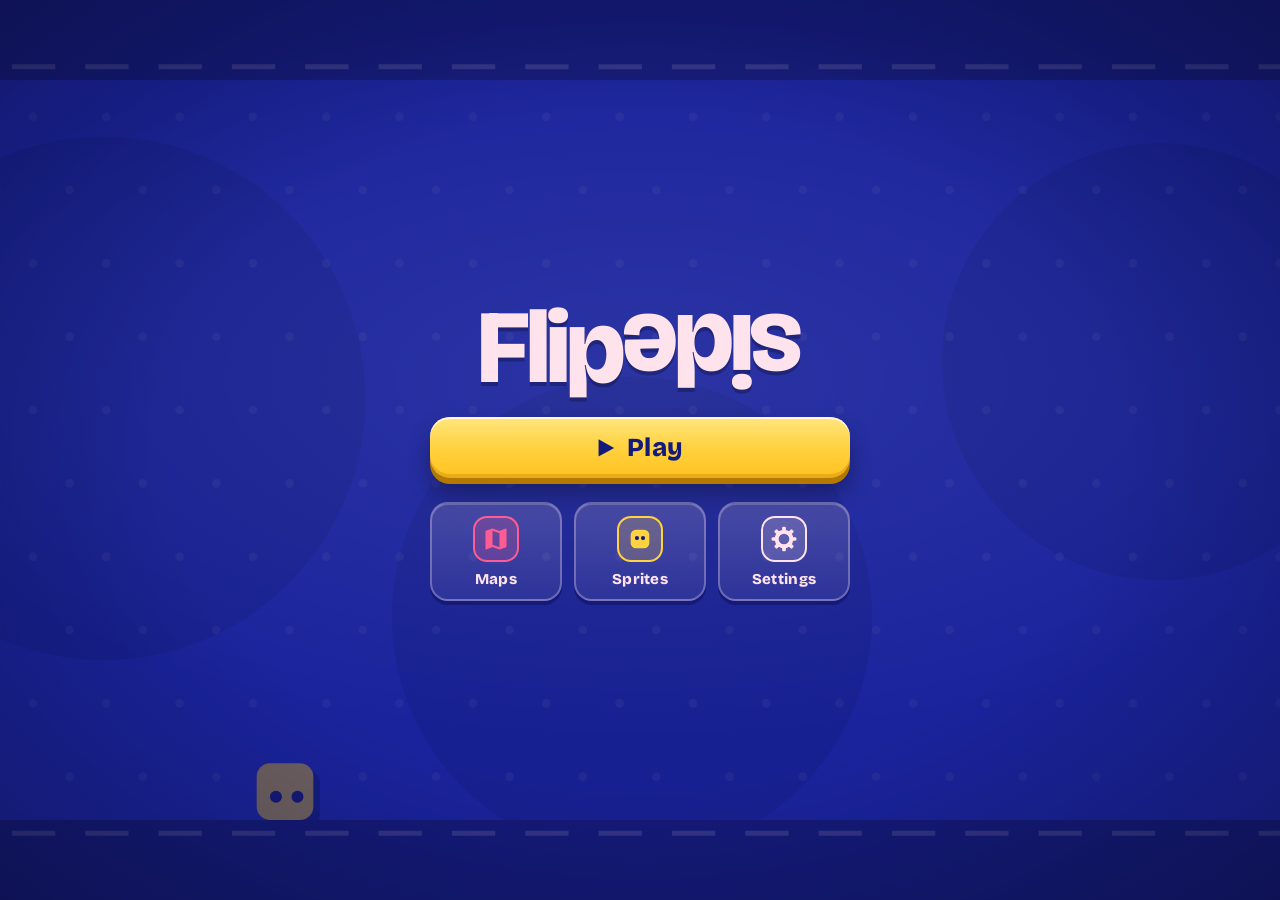
<file: index.html>
<!doctype html>
<html lang="en">
<head>
<meta charset="utf-8">
<meta name="viewport" content="width=device-width, initial-scale=1, viewport-fit=cover">
<title>Flipside</title>
<link rel="preconnect" href="https://fonts.googleapis.com">
<link rel="preconnect" href="https://fonts.gstatic.com" crossorigin>
<link href="https://fonts.googleapis.com/css2?family=Bricolage+Grotesque:opsz,wght@12..96,400..800&display=swap" rel="stylesheet">
<link rel="stylesheet" href="css/style.css">
</head>
<body>
<div class="stage" id="stage">
  <canvas id="game" role="img" aria-label="Flipside game. Tap to flip gravity and dodge the obstacles."></canvas>
  <div class="overlay" id="overlay">
    <h1 class="title" id="ovTitle" aria-label="Flipside">Flip<span class="flipped">side</span></h1>
    <p class="lede" id="ovText" hidden></p>
    <div class="stats" id="ovStats" hidden></div>
    <div class="actions">
      <button class="btn" id="ovBtn" type="button">Play</button>
      <button class="btn alt" id="ovMaps" type="button" hidden>Maps</button>
      <button class="btn alt" id="ovSound" type="button" hidden>Sound on</button>
    </div>
    <div class="homemenu" id="homeMenu" hidden>
      <button class="tile" id="homeMaps" type="button"><svg viewBox="0 0 24 24" aria-hidden="true"><path fill="currentColor" d="M20.5 3l-.16.03L15 5.1 9 3 3.36 4.9c-.21.07-.36.25-.36.48V20.5c0 .28.22.5.5.5l.16-.03L9 18.9l6 2.1 5.64-1.9c.21-.07.36-.25.36-.48V3.5c0-.28-.22-.5-.5-.5zM15 19l-6-2.11V5l6 2.11V19z"/></svg><span>Maps</span></button>
      <button class="tile" id="homeSprites" type="button"><svg viewBox="0 0 24 24" aria-hidden="true"><rect x="4" y="4" width="16" height="16" rx="4.5" fill="currentColor"/><circle cx="9.4" cy="11.2" r="1.8" fill="var(--deep)"/><circle cx="14.6" cy="11.2" r="1.8" fill="var(--deep)"/></svg><span>Sprites</span></button>
      <button class="tile" id="homeSettings" type="button"><svg viewBox="0 0 24 24" aria-hidden="true"><g fill="currentColor"><circle cx="12" cy="12" r="6.3" fill="none" stroke="currentColor" stroke-width="3.4"/><rect x="10.4" y="1.4" width="3.2" height="4.2" rx="1" transform="rotate(0 12 12)"/><rect x="10.4" y="1.4" width="3.2" height="4.2" rx="1" transform="rotate(45 12 12)"/><rect x="10.4" y="1.4" width="3.2" height="4.2" rx="1" transform="rotate(90 12 12)"/><rect x="10.4" y="1.4" width="3.2" height="4.2" rx="1" transform="rotate(135 12 12)"/><rect x="10.4" y="1.4" width="3.2" height="4.2" rx="1" transform="rotate(180 12 12)"/><rect x="10.4" y="1.4" width="3.2" height="4.2" rx="1" transform="rotate(225 12 12)"/><rect x="10.4" y="1.4" width="3.2" height="4.2" rx="1" transform="rotate(270 12 12)"/><rect x="10.4" y="1.4" width="3.2" height="4.2" rx="1" transform="rotate(315 12 12)"/></g></svg><span>Settings</span></button>
    </div>
  </div>

  <!-- Map selection: shown after the title screen, and from the game-over screen -->
  <div class="overlay maps" id="mapOverlay" hidden>
    <div class="mapwrap">
      <h2 class="title sm">Choose a map</h2>
      <div class="maptotal" aria-live="polite">
        <span class="lab">Points</span>
        <span class="num" id="mapTotal">0</span>
      </div>
      <div class="maplist" id="mapList" role="radiogroup" aria-label="Maps"></div>
      <p class="mapmsg" id="mapMsg" aria-live="polite"></p>
      <div class="actions">
        <button class="btn" id="mapPlay" type="button">Play</button>
        <button class="btn alt" id="mapBack" type="button">Back</button>
      </div>
    </div>
  </div>

  <!-- Sprites: cosmetic player skins -->
  <div class="overlay maps" id="spriteOverlay" hidden>
    <div class="mapwrap">
      <h2 class="title sm">Sprites</h2>
      <div class="maptotal" aria-live="polite">
        <span class="lab">Points</span>
        <span class="num" id="spriteTotal">0</span>
      </div>
      <div class="spritelist" id="spriteList" role="radiogroup" aria-label="Sprites"></div>
      <p class="mapmsg" id="spriteMsg" aria-live="polite"></p>
      <div class="actions">
        <button class="btn alt" id="spriteBack" type="button">Back</button>
      </div>
    </div>
  </div>

  <!-- Settings -->
  <div class="overlay maps" id="settingsOverlay" hidden>
    <div class="mapwrap">
      <h2 class="title sm">Settings</h2>
      <div class="setlist">
        <div class="setrow">
          <div class="setinfo">
            <span class="setname" id="setSoundName">Sound</span>
            <span class="setdesc" id="setSoundDesc">Music and sound effects</span>
          </div>
          <button class="switch on" id="setSound" type="button" role="switch" aria-checked="true" aria-labelledby="setSoundName"><span id="setSoundLbl">On</span></button>
        </div>
        <div class="setrow">
          <div class="setinfo">
            <span class="setname" id="setMusicName">Music</span>
            <span class="setdesc" id="setMusicDesc">Turn off to keep sound effects only</span>
          </div>
          <button class="switch on" id="setMusic" type="button" role="switch" aria-checked="true" aria-labelledby="setMusicName"><span id="setMusicLbl">On</span></button>
        </div>
      </div>
      <div class="actions">
        <button class="btn alt" id="setBack" type="button">Back</button>
      </div>
    </div>
  </div>
</div>

<button class="pausebtn" id="pauseBtn" type="button" aria-label="Pause" hidden>
  <svg viewBox="0 0 24 24" aria-hidden="true">
    <rect x="5" y="4" width="5" height="16" rx="1.5" fill="currentColor"/>
    <rect x="14" y="4" width="5" height="16" rx="1.5" fill="currentColor"/>
  </svg>
</button>
<button class="boostbtn ready" id="boostBtn" type="button" aria-label="Boost, ready" hidden>
  <svg class="ring" viewBox="0 0 100 100" aria-hidden="true">
    <circle class="track" cx="50" cy="50" r="46"/>
    <circle class="prog" id="boostRing" cx="50" cy="50" r="46"/>
  </svg>
  <svg class="ico" viewBox="0 0 24 24" aria-hidden="true">
    <path fill="currentColor" d="M12 1.5c3.2 2.6 4.6 6 4.6 9.6V16l-2.2 2.2H9.6L7.4 16v-4.9C7.4 7.5 8.8 4.1 12 1.5z"/>
    <path fill="currentColor" d="M7.2 12.6 3.8 16.4V19l3.6-1.8zM16.8 12.6l3.4 3.8V19l-3.6-1.8z"/>
    <path fill="currentColor" d="M9.8 19.4c0 1.6.8 2.6 2.2 3.2 1.4-.6 2.2-1.6 2.2-3.2z"/>
    <circle cx="12" cy="9.6" r="2" fill="#141A7A"/>
  </svg>
  <span class="lbl" id="boostLbl">BOOST</span>
</button>
<div class="probe" id="probe" aria-hidden="true"></div>

<!-- Splash screen -->
<div class="splash" id="splash"><img id="splashImg" alt="Made by TerMorgan" src="assets/images/splash.jpg"></div>

<script src="https://www.youtube.com/game_api/v1"></script>
<script defer src="js/core/config.js"></script>
<script defer src="js/io/playables.js"></script>
<script defer src="js/maps/maps-data.js"></script>
<script defer src="js/core/wallet.js"></script>
<script defer src="js/maps/obstacle-shapes.js"></script>
<script defer src="js/maps/obstacle-paint.js"></script>
<script defer src="js/maps/thumbnails.js"></script>
<script defer src="js/ui/map-shop.js"></script>
<script defer src="js/ui/sprites.js"></script>
<script defer src="js/ui/menu.js"></script>
<script defer src="js/core/layout.js"></script>
<script defer src="js/core/state.js"></script>
<script defer src="js/systems/audio.js"></script>
<script defer src="js/systems/particles.js"></script>
<script defer src="js/systems/entities.js"></script>
<script defer src="js/systems/physics.js"></script>
<script defer src="js/systems/render-core.js"></script>
<script defer src="js/maps/backgrounds.js"></script>
<script defer src="js/systems/render.js"></script>
<script defer src="js/ui/ui.js"></script>
<script defer src="js/ui/input.js"></script>
<script defer src="js/ui/splash.js"></script>
<script defer src="js/core/main.js"></script>
</body>
</html>
</file>
<file: css/style.css>
:root {
    --ink: #2431D6;
    --deep: #141A7A;
    --pink: #FF5C93;
    --blush: #FFE3EC;
    --sun: #FFD23F;
    --font: "Bricolage Grotesque", system-ui, -apple-system, "Segoe UI", Roboto, Arial, sans-serif;
  }

  * { box-sizing: border-box; }
  [hidden] { display: none !important; }
  html, body {
    margin: 0;
    height: 100%;
    overflow: hidden;
    overscroll-behavior: none;
    background: var(--ink);
    font-family: var(--font);
  }

  /* the game fills the whole screen */
  .stage {
    position: fixed;
    inset: 0;
    overflow: hidden;
    background: var(--ink);
    touch-action: none;
    user-select: none;
    -webkit-user-select: none;
    -webkit-tap-highlight-color: transparent;
  }
  canvas { display: block; width: 100%; height: 100%; }

  /* measures the phone's notch / rounded-corner insets */
  .probe {
    position: fixed;
    top: 0;
    left: 0;
    width: 0;
    height: 0;
    visibility: hidden;
    pointer-events: none;
    padding: env(safe-area-inset-top, 0px) env(safe-area-inset-right, 0px) env(safe-area-inset-bottom, 0px) env(safe-area-inset-left, 0px);
  }

  .pausebtn {
    position: fixed;
    z-index: 5;
    display: grid;
    place-items: center;
    padding: 0;
    border-radius: 10px;
    border: 2px solid rgba(255, 227, 236, 0.6);
    background: var(--deep);
    color: var(--blush);
    cursor: pointer;
    touch-action: manipulation;
    -webkit-tap-highlight-color: transparent;
  }
  .pausebtn svg { width: 46%; height: 46%; }
  .pausebtn:active { background: #2A32A6; }
  .pausebtn:focus-visible { outline: 3px solid var(--blush); outline-offset: 2px; }

  /* boost (booster rocket) button */
  .boostbtn {
    position: fixed;
    z-index: 5;
    display: flex;
    flex-direction: column;
    align-items: center;
    justify-content: center;
    gap: 1px;
    gap: calc(var(--bb, 46px) * 0.02);
    padding: 0;
    border-radius: 50%;
    border: 2px solid rgba(255, 227, 236, 0.6);
    border-width: max(2px, calc(var(--bb, 46px) * 0.03));
    background: var(--deep);
    color: rgba(255, 227, 236, 0.7);
    cursor: pointer;
    touch-action: manipulation;
    -webkit-tap-highlight-color: transparent;
  }
  .boostbtn .ring { position: absolute; inset: 0; width: 100%; height: 100%; transform: rotate(-90deg); pointer-events: none; }
  .boostbtn .ring circle { fill: none; stroke-width: 6; }
  .boostbtn .ring .track { stroke: rgba(255, 227, 236, 0.16); }
  .boostbtn .ring .prog { stroke: currentColor; stroke-linecap: round; stroke-dasharray: 289; stroke-dashoffset: 0; }
  .boostbtn .ico { position: relative; width: 48%; height: 48%; }
  .boostbtn .lbl { position: relative; font-size: 8px; font-size: calc(var(--bb, 46px) * 0.17); font-weight: 800; letter-spacing: 0; line-height: 1; }
  .boostbtn.ready { color: var(--sun); border-color: var(--sun); }
  .boostbtn::after { content: ''; position: absolute; inset: -2px; border-radius: 50%; border: 2px solid rgba(255, 210, 63, 0.6); border-width: max(2px, calc(var(--bb, 46px) * 0.03)); opacity: 0; pointer-events: none; }
  .boostbtn.ready::after { animation: boostpulse 1.6s ease-out infinite; will-change: transform, opacity; }
  .boostbtn.cool { color: rgba(255, 227, 236, 0.7); }
  .boostbtn.active { color: var(--pink); border-color: var(--pink); }
  .boostbtn:active { background: #2A32A6; }
  .boostbtn:focus-visible { outline: 3px solid var(--blush); outline-offset: 3px; }
  @keyframes boostpulse {
    0% { transform: scale(1); opacity: 0.6; }
    70%, 100% { transform: scale(1.3); opacity: 0; }
  }
  @media (prefers-reduced-motion: reduce) { .boostbtn.ready::after { animation: none; } }
  @media (max-height: 520px) {
    .boostbtn .lbl { display: none; }
    .boostbtn .ico { width: 52%; height: 52%; }
  }

  @media (max-width: 600px) {
  .boostbtn {
    transform: translateY(8px);
  }
}


  .overlay {
    position: absolute;
    inset: 0;
    display: flex;
    flex-direction: column;
    align-items: center;
    justify-content: center;
    gap: 14px;
    padding: 16px;
    text-align: center;
    color: var(--blush);
    background: var(--scrim, rgba(20, 26, 122, 0.62));
  }
  .title {
    margin: 0;
    font-weight: 800;
    font-size: clamp(40px, min(10vw, 18vh), 104px);
    line-height: 0.95;
    letter-spacing: -0.04em;
    color: var(--blush);
  }
  .title.sm { font-size: clamp(32px, min(6vw, 13vh), 60px); }
  .flipped {
    display: inline-block;
    transform: rotate(180deg);
    margin-left: 0.04em;
  }
  .lede {
    margin: 0;
    max-width: 34ch;
    font-size: clamp(15px, 2.2vw, 20px);
    font-weight: 500;
    line-height: 1.45;
  }
  .stats { display: flex; flex-direction: column; align-items: center; gap: 2px; }
  .stats .score {
    font-size: clamp(52px, min(11vw, 20vh), 110px);
    font-weight: 800;
    line-height: 1;
    letter-spacing: -0.03em;
    color: var(--sun);
  }
  .stats .sub { font-size: clamp(15px, 2.2vw, 20px); font-weight: 600; }

  .actions { display: flex; flex-wrap: wrap; justify-content: center; gap: 12px; margin-top: 4px; }
  .btn {
    font: inherit;
    font-weight: 800;
    font-size: 18px;
    color: var(--deep);
    background: var(--sun);
    border: 2px solid var(--sun);
    border-radius: 14px;
    padding: 11px 28px;
    box-shadow: 4px 4px 0 var(--deep);
    cursor: pointer;
  }
  .btn:active { transform: translate(3px, 3px); box-shadow: 1px 1px 0 var(--deep); }
  .btn:focus-visible { outline: 3px solid var(--blush); outline-offset: 3px; }
  .btn.alt {
    color: var(--blush);
    background: transparent;
    border-color: var(--blush);
    box-shadow: none;
  }
  .btn.alt:active { transform: none; background: rgba(255, 227, 236, 0.16); }

  /* ---- map selection ---- */
  .overlay.maps {
    justify-content: flex-start;
    overflow-y: auto;
    touch-action: pan-y;
    padding-top: max(16px, env(safe-area-inset-top));
    padding-bottom: max(16px, env(safe-area-inset-bottom));
  }
  .mapwrap {
    margin: auto;
    width: min(460px, 100%);
    display: flex;
    flex-direction: column;
    align-items: center;
    gap: 12px;
  }
  .mapwrap .title { font-size: clamp(30px, min(8vw, 8vh), 54px); }
  .maptotal { display: flex; flex-direction: column; align-items: center; line-height: 1.1; }
  .maptotal .lab { font-size: 14px; font-weight: 600; opacity: 0.85; }
  .maptotal .num {
    font-size: clamp(30px, min(9vw, 8vh), 46px);
    font-weight: 800;
    letter-spacing: -0.02em;
    color: var(--sun);
  }
  .maplist { width: 100%; display: flex; flex-direction: column; gap: 10px; }
  .mapcard {
    display: flex;
    align-items: center;
    gap: 12px;
    width: 100%;
    padding: 10px;
    font: inherit;
    text-align: left;
    color: var(--blush);
    background: rgba(255, 227, 236, 0.10);
    border: 2px solid rgba(255, 227, 236, 0.35);
    border-radius: 14px;
    box-shadow: 4px 4px 0 var(--deep);
    cursor: pointer;
    -webkit-tap-highlight-color: transparent;
  }
  .mapcard:focus-visible { outline: 3px solid var(--blush); outline-offset: 3px; }
  .mapcard.picked { border-color: var(--sun); background: rgba(255, 210, 63, 0.16); }
  .mapcard.locked { border-style: dashed; background: rgba(0, 0, 0, 0.18); }
  .mapcard.shake { animation: mapshake 0.35s; }
  @keyframes mapshake {
    0%, 100% { transform: translateX(0); }
    25% { transform: translateX(-6px); }
    75% { transform: translateX(6px); }
  }
  @media (prefers-reduced-motion: reduce) { .mapcard.shake { animation: none; } }
  .mapthumb {
    flex: none;
    width: 116px;
    height: 68px;
    display: block;
    border-radius: 8px;
    border: 2px solid rgba(255, 227, 236, 0.4);
  }
  .mapcard.locked .mapthumb { filter: grayscale(0.75) brightness(0.62); }
  .mapinfo { display: flex; flex-direction: column; gap: 3px; min-width: 0; flex: 1; }
  .maphead { display: flex; align-items: center; flex-wrap: wrap; gap: 4px 8px; }
  .mapname { font-size: 20px; font-weight: 800; letter-spacing: -0.01em; }
  .mapstate {
    display: inline-flex;
    align-items: center;
    gap: 4px;
    padding: 2px 8px;
    border-radius: 999px;
    font-size: 12px;
    font-weight: 800;
  }
  .mapstate.on { background: var(--sun); color: var(--deep); }
  .mapstate.off { border: 1.5px solid var(--blush); color: var(--blush); }
  .mapsel { display: none; font-size: 12px; font-weight: 800; color: var(--sun); }
  .mapcard.picked .mapsel { display: inline; }
  .mapneed { font-size: 13px; font-weight: 600; opacity: 0.92; }
  .mapdesc { font-size: 13px; opacity: 0.75; }
  .mapbar { display: block; height: 8px; border-radius: 999px; background: rgba(255, 227, 236, 0.18); overflow: hidden; }
  .mapbar i { display: block; height: 100%; background: var(--sun); }
  .mapprog { font-size: 12px; font-weight: 700; opacity: 0.9; }
  .mapmsg { min-height: 1.3em; margin: 0; font-size: 14px; font-weight: 600; text-align: center; }
  /* A long list of maps: the title, points and buttons stay put and only the maps scroll. This is the mirror of
     the short-screen breakpoint just below, which keeps its side-by-side row of cards exactly as it was. */
  @media (min-height: 521px) {
    #mapOverlay .mapwrap, #spriteOverlay .mapwrap { max-height: 100%; }
    #mapOverlay .mapwrap > :not(.maplist), #spriteOverlay .mapwrap > :not(.spritelist) { flex-shrink: 0; }
    #mapOverlay .maplist, #spriteOverlay .spritelist {
      flex: 0 1 auto;
      min-height: 0;
      overflow-y: auto;
      overscroll-behavior: contain;
      overflow-anchor: none;
      touch-action: pan-y;
      /* room for the cards' offset shadows and focus rings, which the scroll box would otherwise clip */
      padding: 6px 8px 10px;
      scrollbar-width: thin;
      scrollbar-color: rgba(255, 227, 236, 0.45) transparent;
    }
  }
  @media (max-height: 520px) {
    .mapwrap { width: min(860px, 100%); gap: 8px; }
    .maplist { display: grid; grid-template-columns: repeat(auto-fit, minmax(116px, 1fr)); }   /* one row while it fits, then wraps, so cards never squeeze */
    .mapcard { flex: 1; flex-direction: column; align-items: stretch; min-width: 0; text-align: center; padding: 8px; }
    .mapthumb { width: 100%; height: auto; aspect-ratio: 116 / 68; }
    .maphead { justify-content: center; }
    .mapdesc { display: none; }
  }

  /* ---- home menu ---- */
  /* The main menu shares #overlay with the game-over and pause screens, so anything that reuses a shared class
     (.title, .stats, .actions, .btn) is only restyled under .overlay.home, which showOverlay() sets for the menu alone. */
  .overlay.home {
    gap: 18px;
    background:
      radial-gradient(ellipse 90% 58% at 50% 42%, rgba(255, 255, 255, 0.08), transparent 70%),
      radial-gradient(ellipse at 50% 50%, transparent 52%, rgba(0, 0, 0, 0.3) 100%),
      var(--scrim, rgba(20, 26, 122, 0.62));
  }
  .overlay.home .title { filter: drop-shadow(0 4px 0 rgba(0, 0, 0, 0.25)); }

  /* best score: a small badge under the title */
  .overlay.home .stats .sub {
    display: inline-flex;
    align-items: center;
    gap: 8px;
    padding: 6px 15px 6px 11px;
    font-weight: 800;
    letter-spacing: 0.02em;
    color: var(--blush);
    background: rgba(0, 0, 0, 0.24);
    border: 2px solid rgba(255, 210, 63, 0.5);
    border-radius: 999px;
  }
  .overlay.home .stats .sub::before {
    content: '';
    flex: none;
    width: 1.15em;
    height: 1.15em;
    background: url("data:image/svg+xml,%3Csvg xmlns='http://www.w3.org/2000/svg' viewBox='0 0 24 24'%3E%3Cpath fill='%23FFD23F' d='M19 5h-2V3H7v2H5c-1.1 0-2 .9-2 2v1c0 2.55 1.92 4.63 4.39 4.94.63 1.5 1.98 2.63 3.61 2.96V19H7v2h10v-2h-4v-3.1c1.63-.33 2.98-1.46 3.61-2.96C19.08 12.63 21 10.55 21 8V7c0-1.1-.9-2-2-2zM5 8V7h2v3.82C5.84 10.4 5 9.3 5 8zm14 0c0 1.3-.84 2.4-2 2.82V7h2v1z'/%3E%3C/svg%3E") center / contain no-repeat;
  }

  /* play: the hero button, full width of the tile row */
  .overlay.home .actions { width: min(420px, 100%); margin-top: 2px; }
  .overlay.home #ovBtn {
    position: relative;
    flex: 1;
    display: inline-flex;
    align-items: center;
    justify-content: center;
    gap: 12px;
    padding: 15px 28px;
    font-size: 26px;
    letter-spacing: 0.02em;
    color: var(--deep);
    background: linear-gradient(180deg, #FFE680 0%, var(--sun) 50%, #FFC21F 100%);
    border: 0;
    border-radius: 20px;
    box-shadow: inset 0 2px 0 rgba(255, 255, 255, 0.7), inset 0 -4px 0 rgba(170, 100, 0, 0.25), 0 6px 0 #B47A00, 0 14px 22px rgba(0, 0, 0, 0.32);
    transition: transform 0.08s ease, box-shadow 0.08s ease, filter 0.15s ease;
  }
  .overlay.home #ovBtn::before {
    content: '';
    flex: none;
    width: 0.7em;
    height: 0.7em;
    background: currentColor;
    clip-path: polygon(12% 2%, 98% 50%, 12% 98%);
  }
  /* a soft glow that breathes around the button (opacity only, so it stays cheap) */
  .overlay.home #ovBtn::after {
    content: '';
    position: absolute;
    inset: 0;
    border-radius: inherit;
    box-shadow: 0 0 26px 6px rgba(255, 210, 63, 0.45);
    opacity: 0;
    pointer-events: none;
    animation: homeglow 2.4s ease-in-out infinite;
    will-change: opacity;
  }
  @keyframes homeglow {
    0%, 100% { opacity: 0; }
    50% { opacity: 1; }
  }
  @media (prefers-reduced-motion: reduce) { .overlay.home #ovBtn::after { animation: none; } }

  .homemenu { display: flex; gap: 12px; justify-content: center; width: min(420px, 100%); margin-top: 6px; }
  .tile {
    --accent: var(--blush);
    --accent-soft: rgba(255, 227, 236, 0.16);
    flex: 1;
    display: flex;
    flex-direction: column;
    align-items: center;
    gap: 8px;
    padding: 12px 6px 11px;
    font: inherit;
    font-weight: 800;
    font-size: 15px;
    letter-spacing: 0.02em;
    color: var(--blush);
    background: linear-gradient(180deg, rgba(255, 227, 236, 0.17), rgba(255, 227, 236, 0.07));
    border: 2px solid rgba(255, 227, 236, 0.3);
    border-radius: 18px;
    box-shadow: inset 0 1px 0 rgba(255, 255, 255, 0.2), 0 4px 0 var(--deep);
    cursor: pointer;
    -webkit-tap-highlight-color: transparent;
    transition: transform 0.08s ease, box-shadow 0.08s ease, background 0.15s ease, border-color 0.15s ease;
  }
  #homeMaps { --accent: var(--pink); --accent-soft: rgba(255, 92, 147, 0.2); }
  #homeSprites { --accent: var(--sun); --accent-soft: rgba(255, 210, 63, 0.2); }
  /* the icon sits in a tinted badge; content-box keeps the glyph at its own size, so the badge grows around it */
  .tile svg {
    box-sizing: content-box;
    width: 28px;
    height: 28px;
    padding: 7px;
    color: var(--accent);
    background: var(--accent-soft);
    border: 2px solid var(--accent);
    border-radius: 14px;
  }
  @media (hover: hover) {
    .overlay.home #ovBtn:hover { transform: translateY(-2px); filter: brightness(1.06); }
    .tile:hover { transform: translateY(-2px); background: linear-gradient(180deg, rgba(255, 227, 236, 0.25), rgba(255, 227, 236, 0.11)); border-color: rgba(255, 227, 236, 0.5); }
  }
  .overlay.home #ovBtn:active { transform: translateY(5px); filter: none; box-shadow: inset 0 2px 0 rgba(255, 255, 255, 0.7), inset 0 -4px 0 rgba(170, 100, 0, 0.25), 0 1px 0 #B47A00, 0 4px 8px rgba(0, 0, 0, 0.3); }
  .tile:active { transform: translateY(3px); box-shadow: inset 0 1px 0 rgba(255, 255, 255, 0.2), 0 1px 0 var(--deep); }
  .tile:focus-visible { outline: 3px solid var(--blush); outline-offset: 3px; }

  /* ---- sprites ---- */
  .spritelist { width: 100%; display: grid; grid-template-columns: repeat(2, minmax(0, 1fr)); gap: 10px; }
  .spritecard {
    display: flex;
    flex-direction: column;
    align-items: center;
    gap: 5px;
    min-width: 0;
    padding: 10px 8px;
    font: inherit;
    text-align: center;
    color: var(--blush);
    background: rgba(255, 227, 236, 0.10);
    border: 2px solid rgba(255, 227, 236, 0.35);
    border-radius: 14px;
    box-shadow: 4px 4px 0 var(--deep);
    cursor: pointer;
    -webkit-tap-highlight-color: transparent;
  }
  .spritecard:focus-visible { outline: 3px solid var(--blush); outline-offset: 3px; }
  .spritecard.picked { border-color: var(--sun); background: rgba(255, 210, 63, 0.16); }
  .spritecard.locked { border-style: dashed; background: rgba(0, 0, 0, 0.18); }
  .spritecard.shake { animation: mapshake 0.35s; }
  @media (prefers-reduced-motion: reduce) { .spritecard.shake { animation: none; } }
  .spritethumb { width: 88px; height: 64px; display: block; border-radius: 8px; border: 2px solid rgba(255, 227, 236, 0.4); }
  .spritecard.locked .spritethumb { filter: grayscale(0.75) brightness(0.62); }
  .spritecard .mapbar { width: 100%; }
  .spritecard { padding: 8px; gap: 4px; }
  .spritecard .mapneed { font-size: 12px; }
  #spriteOverlay, #settingsOverlay { background: linear-gradient(rgba(0, 0, 0, 0.28), rgba(0, 0, 0, 0.28)), var(--scrim, rgba(20, 26, 122, 0.62)); }
  .spritecard .mapsel { display: none; }
  .spritecard.picked .mapsel { display: inline; }

  /* ---- settings ---- */
  .setlist { width: 100%; display: flex; flex-direction: column; gap: 10px; }
  .setrow {
    display: flex;
    align-items: center;
    justify-content: space-between;
    gap: 12px;
    padding: 12px 14px;
    text-align: left;
    background: rgba(255, 227, 236, 0.10);
    border: 2px solid rgba(255, 227, 236, 0.35);
    border-radius: 14px;
    box-shadow: 4px 4px 0 var(--deep);
  }
  .setinfo { display: flex; flex-direction: column; gap: 2px; min-width: 0; }
  .setname { font-size: 20px; font-weight: 800; }
  .setdesc { font-size: 13px; opacity: 0.8; }
  .switch {
    flex: none;
    min-width: 84px;
    padding: 9px 16px;
    font: inherit;
    font-weight: 800;
    font-size: 17px;
    color: var(--blush);
    background: transparent;
    border: 2px solid var(--blush);
    border-radius: 999px;
    cursor: pointer;
    -webkit-tap-highlight-color: transparent;
  }
  .switch.on { color: var(--deep); background: var(--sun); border-color: var(--sun); }
  .switch:focus-visible { outline: 3px solid var(--blush); outline-offset: 3px; }
  .switch:disabled { opacity: 0.45; cursor: default; }

  @media (max-height: 520px) {
    .homemenu { margin-top: 2px; gap: 8px; }
    .tile { flex-direction: row; justify-content: center; padding: 8px; font-size: 14px; }
    .tile svg { width: 20px; height: 20px; }
    #overlay .lede { font-size: 14px; line-height: 1.3; }
    .spritelist { grid-template-columns: repeat(3, minmax(0, 1fr)); }
  }

  /* ---- splash screen: dissolves in, holds, dissolves out ---- */
  .splash {
    position: fixed;
    inset: 0;
    z-index: 100;
    overflow: hidden;
    background: #000;
    touch-action: manipulation;
    -webkit-tap-highlight-color: transparent;
    user-select: none;
    -webkit-user-select: none;
  }
  .splash img {
    display: block;
    width: 100%;
    height: 100%;
    object-fit: contain;
    opacity: 0;
    pointer-events: none;
    -webkit-user-drag: none;
  }
  /* On wide screens the artwork sits in a thin tall strip, so zoom in on the logo (it sits a little above the middle). */
  @media (min-aspect-ratio: 1/1) {
    .splash img { transform: translateY(3.3%) scale(2.4); transform-origin: 50% 46.7%; }
  }
  .mapstate.buy { border: 1.5px solid var(--sun); color: var(--sun); }
  .mapstate.confirm { background: var(--pink); color: var(--deep); }
  .mapcard.buy, .spritecard.buy { border-color: var(--sun); }
  .mapcard.confirm, .spritecard.confirm { border-color: var(--pink); background: rgba(255, 92, 147, 0.16); }
</file>
